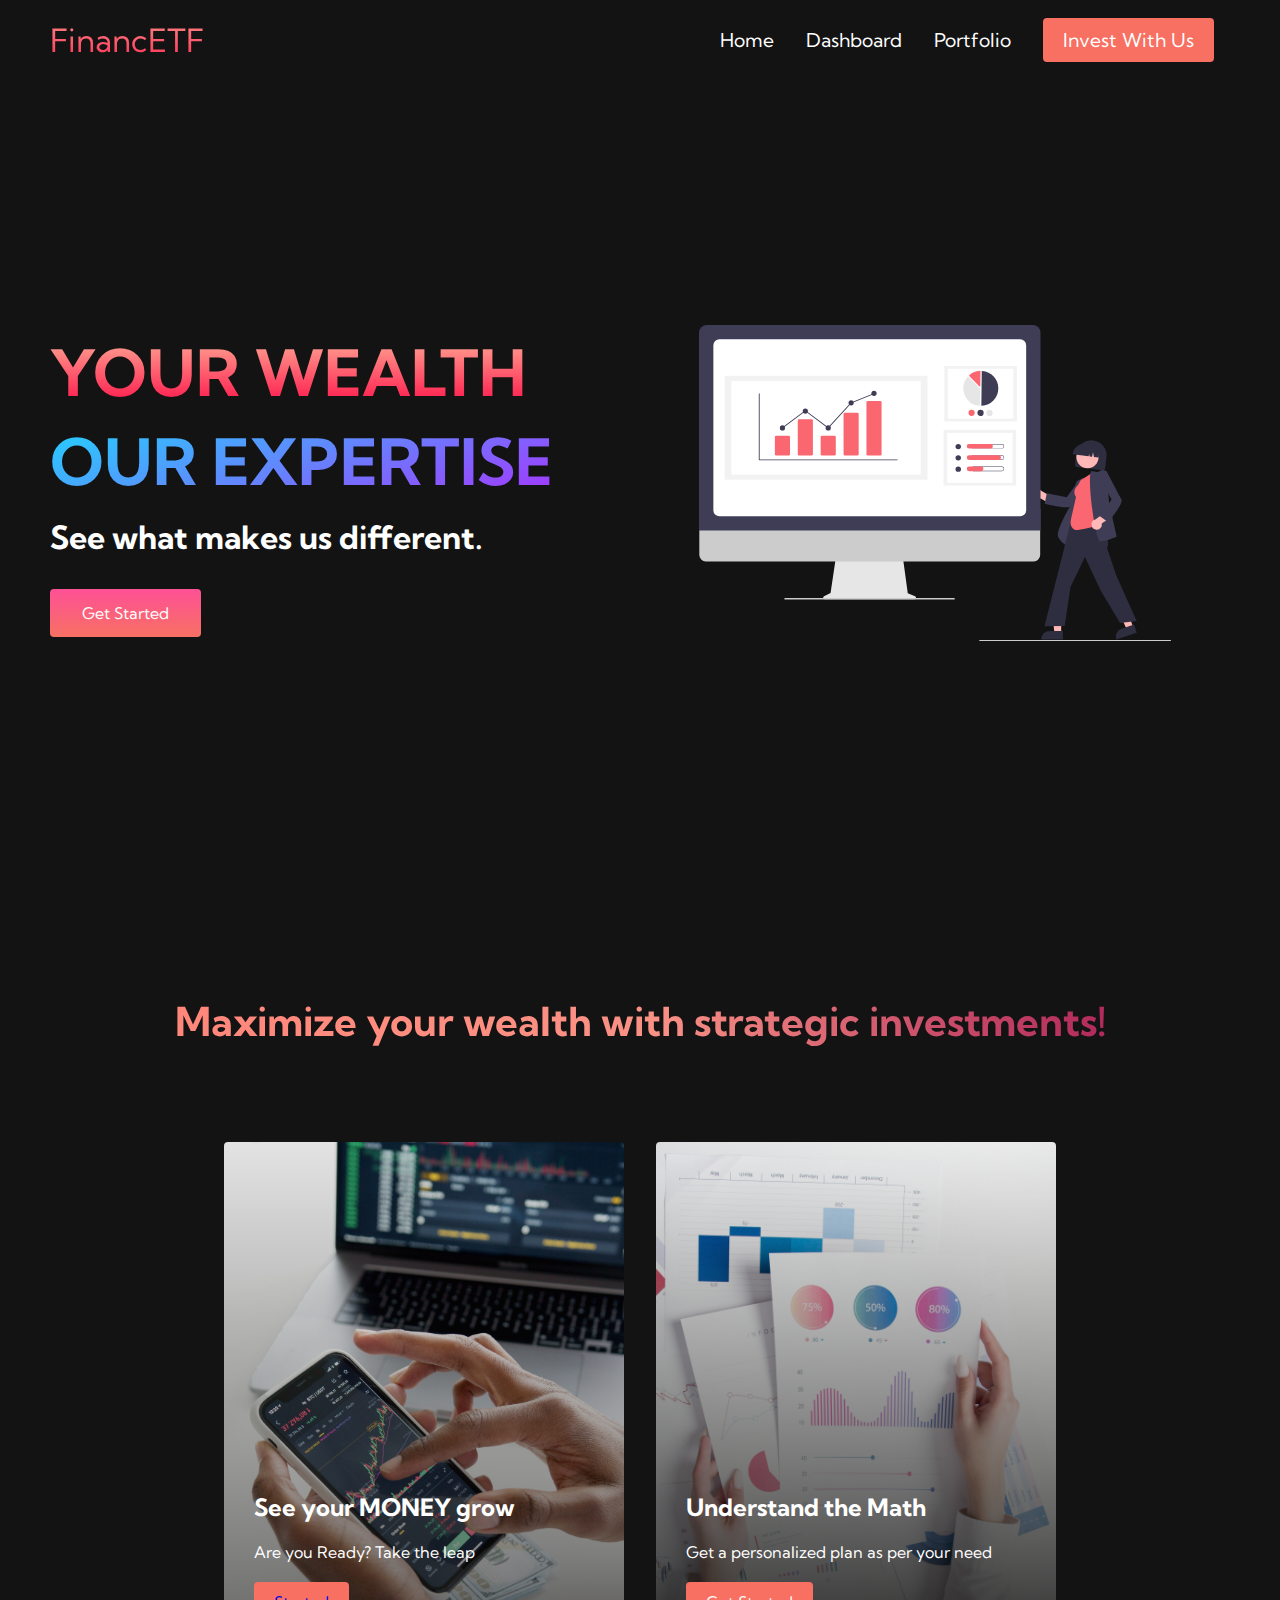
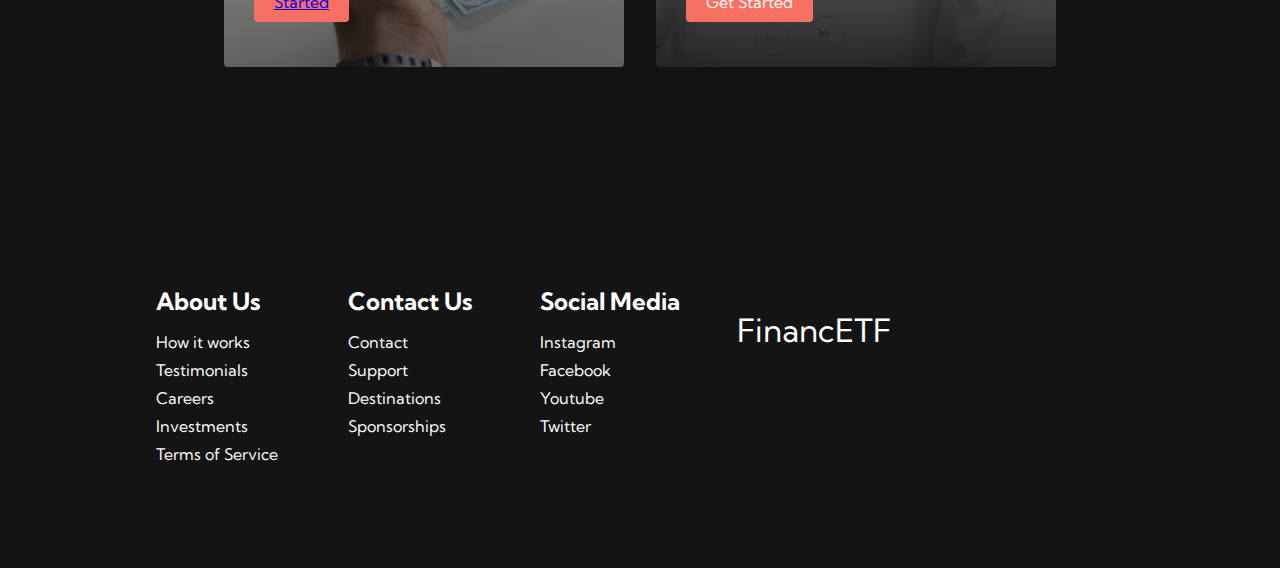
<file: ETF_Frontend/index.html>
<!DOCTYPE html>
<html lang="en">
<head>
    <meta charset="UTF-8">
    <meta name="viewport" content="width=device-width, initial-scale=1.0">
    <title>ETF website</title>
    <link rel = "stylesheet" href="style.css" />
    <link
      rel="stylesheet"
      href="https://use.fontawesome.com/releases/v5.14.0/css/all.css"
      integrity="sha384-HzLeBuhoNPvSl5KYnjx0BT+WB0QEEqLprO+NBkkk5gbc67FTaL7XIGa2w1L0Xbgc"
      crossorigin="anonymous"
    />
    <link
      href="https://fonts.googleapis.com/css2?family=Kumbh+Sans:wght@400;700&display=swap"
      rel="stylesheet"
    />
</head>
<body>
    <nav class="navbar">
        <div class="navbar__container">
          <a  href="https://icons8.com/icon/DUcLkTgRwJaq/finance" id="navbar__logo">FinancETF</a>
          <div class="navbar__toggle" id="mobile-menu">
            <span class="bar"></span>
            <span class="bar"></span>
            <span class="bar"></span>
          </div>
          <ul class="navbar__menu">
            <li class="navbar__item">
              <a href="/" class="navbar__links">Home</a>                 
            </li>
            <li class="navbar__item">
              <a href="/Dashboard.html" class="navbar__links">Dashboard</a>                 
            </li>
            <li class="navbar__item">
              <a href="/" class="navbar__links">Portfolio</a>                 
            </li>
            <li class="navbar__btn">
            <a href="/" class="button">Invest With Us</a>                 
            </li>
          </ul> 
        </div>
    </nav>

    <!-- Hero Section -->
    <div class="main">
        <div class="main__container">
          <div class="main__content">
            <h1>YOUR WEALTH</h1>
            <h2>OUR EXPERTISE</h2>
            <p>See what makes us different.</p>
            <button class="main__btn"><a href="#">Get Started</a></button>
          </div>
          <div class="main__img--container">
            <img id="main__img" src="images/undraw_PIC2.svg"/>
          </div>
        </div>
      </div>

     <!-- Services Section -->
     <div class="services">
        <h1>Maximize your wealth with strategic investments! </h1>
        <div class="services__container">
          <div class="services__card">
            <h2>See your MONEY grow</h2>
            <p>Are you Ready? Take the leap</p>
            <button><a href="/Dashboard.html"> Started</button></a>
          </div>
          <div class="services__card">
            <h2>Understand the Math</h2>
            <p>Get a personalized plan as per your need</p>
            <button>Get Started</button>
          </div>
        </div>
      </div>

    <!-- Footer Section -->
    <div class="footer__container">
        <div class="footer__links">
          <div class="footer__link--wrapper">
            <div class="footer__link--items">
              <h2>About Us</h2>
              <a href="/sign__up">How it works</a> <a href="/">Testimonials</a>
              <a href="/">Careers</a> <a href="/">Investments</a>
              <a href="/">Terms of Service</a>
            </div>
            <div class="footer__link--items">
              <h2>Contact Us</h2>
              <a href="/">Contact</a> <a href="/">Support</a>
              <a href="/">Destinations</a> <a href="/">Sponsorships</a>
            </div>
          </div>
          <div class="footer__link--wrapper">
            <div class="footer__link--items">
              <h2>Social Media</h2>
              <a href="/">Instagram</a> <a href="/">Facebook</a>
              <a href="/">Youtube</a> <a href="/">Twitter</a>
            </div>
        </div>
        <section class="social__media">
          <div class="social__media--wrap">
            <div class="footer__logo">
              <a href="/" id="footer__logo"></i>FinancETF</a>
            </div>
            <div class="social__icons">
              <a
                class="social__icon--link"
                href="/"
                target="_blank"
                aria-label="Facebook"
              >
                <i class="fab fa-facebook"></i>
              </a>
              <a
                class="social__icon--link"
                href="/"
                target="_blank"
                aria-label="Instagram"
              >
                <i class="fab fa-instagram"></i>
              </a>
              <a
                class="social__icon--link"
                href="//www.youtube.com/channel/UCsKsymTY_4BYR-wytLjex7A?view_as=subscriber"
                target="_blank"
                aria-label="Youtube"
              >
                <i class="fab fa-youtube"></i>
              </a>
              <a
                class="social__icon--link"
                href="/"
                target="_blank"
                aria-label="Twitter"
              >
                <i class="fab fa-twitter"></i>
              </a>
              <a
                class="social__icon--link"
                href="/"
                target="_blank"
                aria-label="LinkedIn"
              >
                <i class="fab fa-linkedin"></i>
              </a>
            </div>
          </div>
        </section>
      </div>
    <script src="app.js"></script>
</body>
</html>
</file>
<file: ETF_Frontend/style.css>
/* Add your CSS styles here */

* {
    box-sizing: border-box;
    margin: 0;
    padding: 0;
    font-family: 'Kumbh Sans', sans-serif;
  }

  .navbar {
    background: #131313;
    height: 80px;
    display: flex;
    justify-content: center;
    align-items: center;
    font-size: 1.2rem;
    position: sticky;
    top: 0;
    z-index: 999;
  }

  .navbar__container {
    display: flex;
    justify-content: space-between;
    height: 80px;
    z-index: 1;
    width: 100%;
    max-width: 1300px;
    margin-right: auto;
    margin-left: auto;
    padding-right: 50px;
    padding-left: 50px;
  }

    #navbar__logo {
    background-color: #ff8177;
    background-image: linear-gradient(to top, #ff0844 0%, #ffb199 100%);
    background-size: 100%;
    -webkit-background-clip: text;
    -moz-background-clip: text;
    -webkit-text-fill-color: transparent;
    -moz-text-fill-color: transparent;
    display: flex;
    align-items: center;
    cursor: pointer;
    text-decoration: none;
    font-size: 2rem;
  }

  .fa-duotone {
    margin-right: 0.5rem;
  }
  
  .navbar__menu {
    display: flex;
    align-items: center;
    list-style: none;
    text-align: center;
  }
  
  .navbar__item {
    height: 80px;
  }
  
  .navbar__links {
    color: #fff;
    display: flex;
    align-items: center;
    justify-content: center;
    text-decoration: none;
    padding: 0 1rem;
    height: 100%;
  }

  .navbar__btn {
    display: flex;
    justify-content: center;
    align-items: center;
    padding: 0 1rem;
    width: 100%;
  }
  
  .button {
    display: flex;
    justify-content: center;
    align-items: center;
    text-decoration: none;
    padding: 10px 20px;
    height: 100%;
    width: 100%;
    border: none;
    outline: none;
    border-radius: 4px;
    background: #f77062;
    color: #fff;
  }
  
  .button:hover {
    background: #4837ff;
    transition: all 0.3s ease;
  }
  
  .navbar__links:hover {
    color: #f77062;
    transition: all 0.3s ease;
  }
  
  @media screen and (max-width: 960px) {
    .navbar__container {
      display: flex;
      justify-content: space-between;
      height: 80px;
      z-index: 1;
      width: 100%;
      max-width: 1300px;
      padding: 0;
    }
  
    .navbar__menu {
      display: grid;
      grid-template-columns: auto;
      margin: 0;
      width: 100%;
      position: absolute;
      top: -1000px;
      opacity: 1;
      transition: all 0.5s ease;
      height: 50vh;
      z-index: -1;
    }
  
    .navbar__menu.active {
      background: #131313;
      top: 100%;
      opacity: 1;
      transition: all 0.5s ease;
      z-index: 99;
      height: 50vh;
      font-size: 1.6rem;
    }
  
    #navbar__logo {
      padding-left: 25px;
    }
  
    .navbar__toggle .bar {
      width: 25px;
      height: 3px;
      margin: 5px auto;
      transition: all 0.3s ease-in-out;
      background: #fff;
    }
  
    .navbar__item {
      width: 100%;
    }
  
    .navbar__links {
      text-align: center;
      padding: 2rem;
      width: 100%;
      display: table;
    }
  
    .navbar__btn {
      padding-bottom: 2rem;
    }
  
    .button {
      display: flex;
      justify-content: center;
      align-items: center;
      width: 80%;
      height: 80px;
      margin: 0;
    }
  
    #mobile-menu {
      position: absolute;
      top: 20%;
      right: 5%;
      transform: translate(5%, 20%);
    }
  
    .navbar__toggle .bar {
      display: block;
      cursor: pointer;
    }
  
    #mobile-menu.is-active .bar:nth-child(2) {
      opacity: 0;
    }
  
    #mobile-menu.is-active .bar:nth-child(1) {
      transform: translateY(8px) rotate(45deg);
    }
  
    #mobile-menu.is-active .bar:nth-child(3) {
      transform: translateY(-8px) rotate(-45deg);
    }
  }

  /* Main Content CSS */
.main {
    background-color: #141414;
  }
  
  .main__container {
    display: grid;
    grid-template-columns: 1fr 1fr;
    align-items: center;
    justify-self: center;
    margin: 0 auto;
    height: 90vh;
    background-color: #131313;
    z-index: 1;
    width: 100%;
    max-width: 1300px;
    padding-right: 50px;
    padding-left: 50px;
  }
  
  .main__content {
    color: #fff;
    width: 100%;
  }
  
  .main__content h1 {
    font-size: 4rem;
    background-color: #ff8177;
    background-image: linear-gradient(to top, #ff0844 0%, #ffb199 100%);
    background-size: 100%;
    -webkit-background-clip: text;
    -moz-background-clip: text;
    -webkit-text-fill-color: transparent;
    -moz-text-fill-color: transparent;
  }
  
  .main__content h2 {
    font-size: 4rem;
    margin-top: 10px;
    background-color: #ff8177;
    background-image: linear-gradient(-20deg, #b721ff 0%, #21d4fd 100%);
    background-size: 100%;
    -webkit-background-clip: text;
    -moz-background-clip: text;
    -webkit-text-fill-color: transparent;
    -moz-text-fill-color: transparent;
  }
  
  .main__content p {
    margin-top: 1rem;
    font-size: 2rem;
    font-weight: 700;
  }
  
  .main__btn {
    font-size: 1rem;
    background-image: linear-gradient(to top, #f77062 0%, #fe5196 100%);
    padding: 14px 32px;
    border: none;
    border-radius: 4px;
    color: #fff;
    margin-top: 2rem;
    cursor: pointer;
    position: relative;
    transition: all 0.35s;
    outline: none;
  }
  
  .main__btn a {
    position: relative;
    z-index: 2;
    color: #fff;
    text-decoration: none;
  }
  
  .main__btn:after {
    position: absolute;
    content: '';
    top: 0;
    left: 0;
    width: 0;
    height: 100%;
    background: #4837ff;
    transition: all 0.35s;
    border-radius: 4px;
  }
  
  .main__btn:hover {
    color: #fff;
  }
  
  .main__btn:hover:after {
    width: 100%;
  }
  
  .main__img--container {
    text-align: center;
  }
  
  #main__img {
    height: 80%;
    width: 80%;
  }

  /* Mobile Responsive */
@media screen and (max-width: 768px) {
    .main__container {
      display: grid;
      grid-template-columns: auto;
      align-items: center;
      justify-self: center;
      width: 100%;
      margin: 0 auto;
      height: 90vh;
    }
  
    .main__content {
      text-align: center;
      margin-bottom: 4rem;
    }
  
    .main__content h1 {
      font-size: 2.5rem;
      margin-top: 2rem;
    }
  
    .main__content h2 {
      font-size: 3rem;
    }
  
    .main__content p {
      margin-top: 1rem;
      font-size: 1.5rem;
    }
  }
  
  @media screen and (max-width: 480px) {
    .main__content h1 {
      font-size: 2rem;
      margin-top: 3rem;
    }
  
    .main__content h2 {
      font-size: 2rem;
    }
  
    .main__content p {
      margin-top: 2rem;
      font-size: 1.5rem;
    }
  
    .main__btn {
      padding: 12px 36px;
      margin: 2.5rem 0;
    }
  }

  /* Services Section */
.services {
    background: #131313;
    display: flex;
    flex-direction: column;
    justify-content: center;
    align-items: center;
    height: 100vh;
  }
  
  .services h1 {
    background-color: #ff8177;
    background-image: linear-gradient(
      to right,
      #ff8177 0%,
      #ff867a 0%,
      #ff8c7f 21%,
      #f99185 52%,
      #cf556c 78%,
      #b12a5b 100%
    );
    background-size: 100%;
    -webkit-background-clip: text;
    -moz-background-clip: text;
    -webkit-text-fill-color: transparent;
    -moz-text-fill-color: transparent;
    margin-bottom: 5rem;
    font-size: 2.5rem;
  }
  
  .services__container {
    display: flex;
    justify-content: center;
    flex-wrap: wrap;
  }
  
  .services__card {
    margin: 1rem;
    height: 525px;
    width: 400px;
    border-radius: 4px;
    background-image: linear-gradient(
        to bottom,
        rgba(0, 0, 0, 0) 0%,
        rgba(17, 17, 17, 0.6) 100%
      ),
      url('/images/Final_card-1.jpg');
    background-size: cover;
    position: relative;
    color: #fff;
  }
  
  .services__card:before {
    opacity: 0.2;
  }
  
  .services__card:nth-child(2) {
    background-image: linear-gradient(
        to bottom,
        rgba(0, 0, 0, 0) 0%,
        rgba(17, 17, 17, 0.9) 100%
      ),
      url('/images/Final_card-2.jpg');
  }
  
  .services__card h2 {
    position: absolute;
    top: 350px;
    left: 30px;
  }
  
  .services__card p {
    position: absolute;
    top: 400px;
    left: 30px;
  }
  
  .services__card button {
    color: #fff;
    padding: 10px 20px;
    border: none;
    outline: none;
    border-radius: 4px;
    background: #f77062;
    position: absolute;
    top: 440px;
    left: 30px;
    font-size: 1rem;
  }
  
  .services__card button:hover {
    cursor: pointer;
  }
  
  .services__card:hover {
    transform: scale(1.075);
    transition: 0.2s ease-in;
    cursor: pointer;
  }
  
  @media screen and (max-width: 960px) {
    .services {
      height: 1600px;
    }
  
    .services h1 {
      font-size: 2rem;
      margin-top: 12rem;
    }
  }
  
  @media screen and (max-width: 480px) {
    .services {
      height: 1400px;
    }
  
    .services h1 {
      font-size: 1.2rem;
    }
  
    .services__card {
      width: 300px;
    }
  }

  /* Footer CSS */
.footer__container {
    background-color: #141414;
    padding: 5rem 0;
    display: flex;
    flex-direction: column;
    justify-content: center;
    align-items: center;
  }
  
  #footer__logo {
    color: #fff;
    display: flex;
    align-items: center;
    cursor: pointer;
    text-decoration: none;
    font-size: 2rem;
  }
  
  .footer__links {
    width: 100%;
    max-width: 1000px;
    display: flex;
    justify-content: center;
  }
  
  .footer__link--wrapper {
    display: flex;
  }
  
  .footer__link--items {
    display: flex;
    flex-direction: column;
    align-items: flex-start;
    margin: 16px;
    text-align: left;
    width: 160px;
    box-sizing: border-box;
  }
  
  .footer__link--items h2 {
    margin-bottom: 16px;
  }
  
  .footer__link--items > h2 {
    color: #fff;
  }
  
  .footer__link--items a {
    color: #fff;
    text-decoration: none;
    margin-bottom: 0.5rem;
  }
  
  .footer__link--items a:hover {
    color: #e9e9e9;
    transition: 0.3s ease-out;
  }
  
  /* Social Icons */
  .social__icon--link {
    color: #fff;
    font-size: 24px;
  }
  
  .social__media {
    max-width: 1000px;
    width: 100%;
  }
  
  .social__media--wrap {
    display: flex;
    justify-content: space-between;
    align-items: center;
    width: 90%;
    max-width: 1000px;
    margin: 40px auto 0 auto;
  }
  
  .social__icons {
    display: flex;
    justify-content: space-between;
    align-items: center;
    width: 240px;
  }
  
  .social__logo {
    color: #fff;
    justify-self: start;
    margin-left: 20px;
    cursor: pointer;
    text-decoration: none;
    font-size: 2rem;
    display: flex;
    align-items: center;
    margin-bottom: 16px;
  }
  
  .website__rights {
    color: #fff;
  }
  
  @media screen and (max-width: 820px) {
    .footer__links {
      padding-top: 2rem;
    }
  
    #footer__logo {
      margin-bottom: 2rem;
    }
  
    .website__rights {
      margin-bottom: 2rem;
    }
  
    .footer__link--wrapper {
      flex-direction: column;
    }
  
    .social__media--wrap {
      flex-direction: column;
    }
  }
  
  @media screen and (max-width: 480px) {
    .footer__link--items {
      margin: 0;
      padding: 10px;
      width: 100%;
    }
  }
</file>
